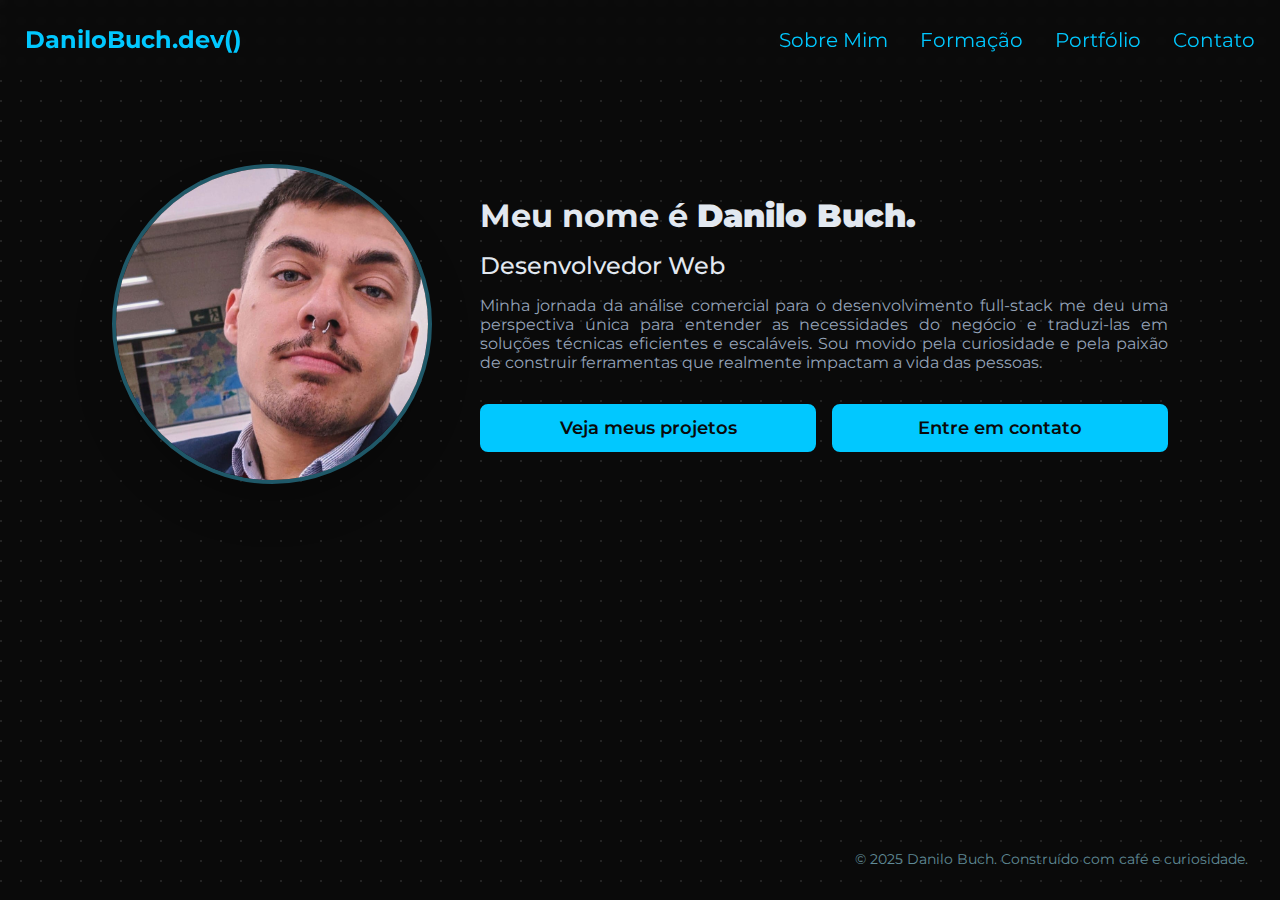
<file: index.html>
<!DOCTYPE html>

<html lang="pt-Br">
  <head>
    <meta charset="UTF-8" />
    <meta name="viewport" content="width=device-width, initial-scale=1.0" />
    <link rel="preconnect" href="https://fonts.googleapis.com" />
    <link rel="preconnect" href="https://fonts.gstatic.com" crossorigin />
    <link
      href="https://fonts.googleapis.com/css2?family=Montserrat:ital,wght@0,100..900;1,100..900&display=swap"
      rel="stylesheet"
    />
    <link rel="stylesheet" href="style.css" />
    <title>Portfólio | Danilo Buch</title>
  </head>

  <body>
    <script>
      function toggleMenu() {
        const menu = document.getElementById("menu");
        const conteudo = document.getElementById("conteudo");
        menu.classList.toggle("menu-aberto");
        conteudo.classList.toggle("conteudo-aberto");
      }
    </script>
    <div class="container" id="conteudo">
      <header class="cabecalho">
        <div class="logo">
          <a href="/portfolio-ads/">DaniloBuch.dev()</a>
        </div>

        <nav>
          <button
            class="menu-mobile-btn"
            aria-label="Abrir ou fechar menu"
            onclick="toggleMenu()"
          >
            <div class="menu-mobile-btn">
              <span></span>
              <span></span>
              <span></span>
            </div>
          </button>
          <ul class="menu" id="menu">
            <li>
              <a href="/portfolio-ads/pages/sobre/">Sobre Mim</a>
            </li>
            <li>
              <a href="/portfolio-ads/pages/formacao/">Formação</a>
            </li>
            <li>
              <a href="/portfolio-ads/pages/portfolio/">Portfólio</a>
            </li>
            <li>
              <a href="/portfolio-ads/pages/contato/">Contato</a>
            </li>
          </ul>
        </nav>
      </header>

      <main class="conteudo">
        <section class="apresentacao">
          <img
            src="./images/foto-perfil.jpeg"
            alt="Foto de perfil"
            class="foto-perfil"
          />

          <div>
            <h1>Meu nome é <strong>Danilo Buch.</strong></h1>

            <h2>Desenvolvedor Web</h2>

            <p>
              Minha jornada da análise comercial para o desenvolvimento
              full-stack me deu uma perspectiva única para entender as
              necessidades do negócio e traduzi-las em soluções técnicas
              eficientes e escaláveis. Sou movido pela curiosidade e pela paixão
              de construir ferramentas que realmente impactam a vida das
              pessoas.
            </p>

            <div class="botoes">
              <a href="/portfolio-ads/pages/portfolio" class="botao"
                >Veja meus projetos</a
              >

              <a href="/portfolio-ads/pages/contato" class="botao"
                >Entre em contato</a
              >
            </div>
          </div>
        </section>
      </main>

      <footer class="rodape">
        <p>© 2025 Danilo Buch. Construído com café e curiosidade.</p>
      </footer>
    </div>
  </body>
</html>
</file>
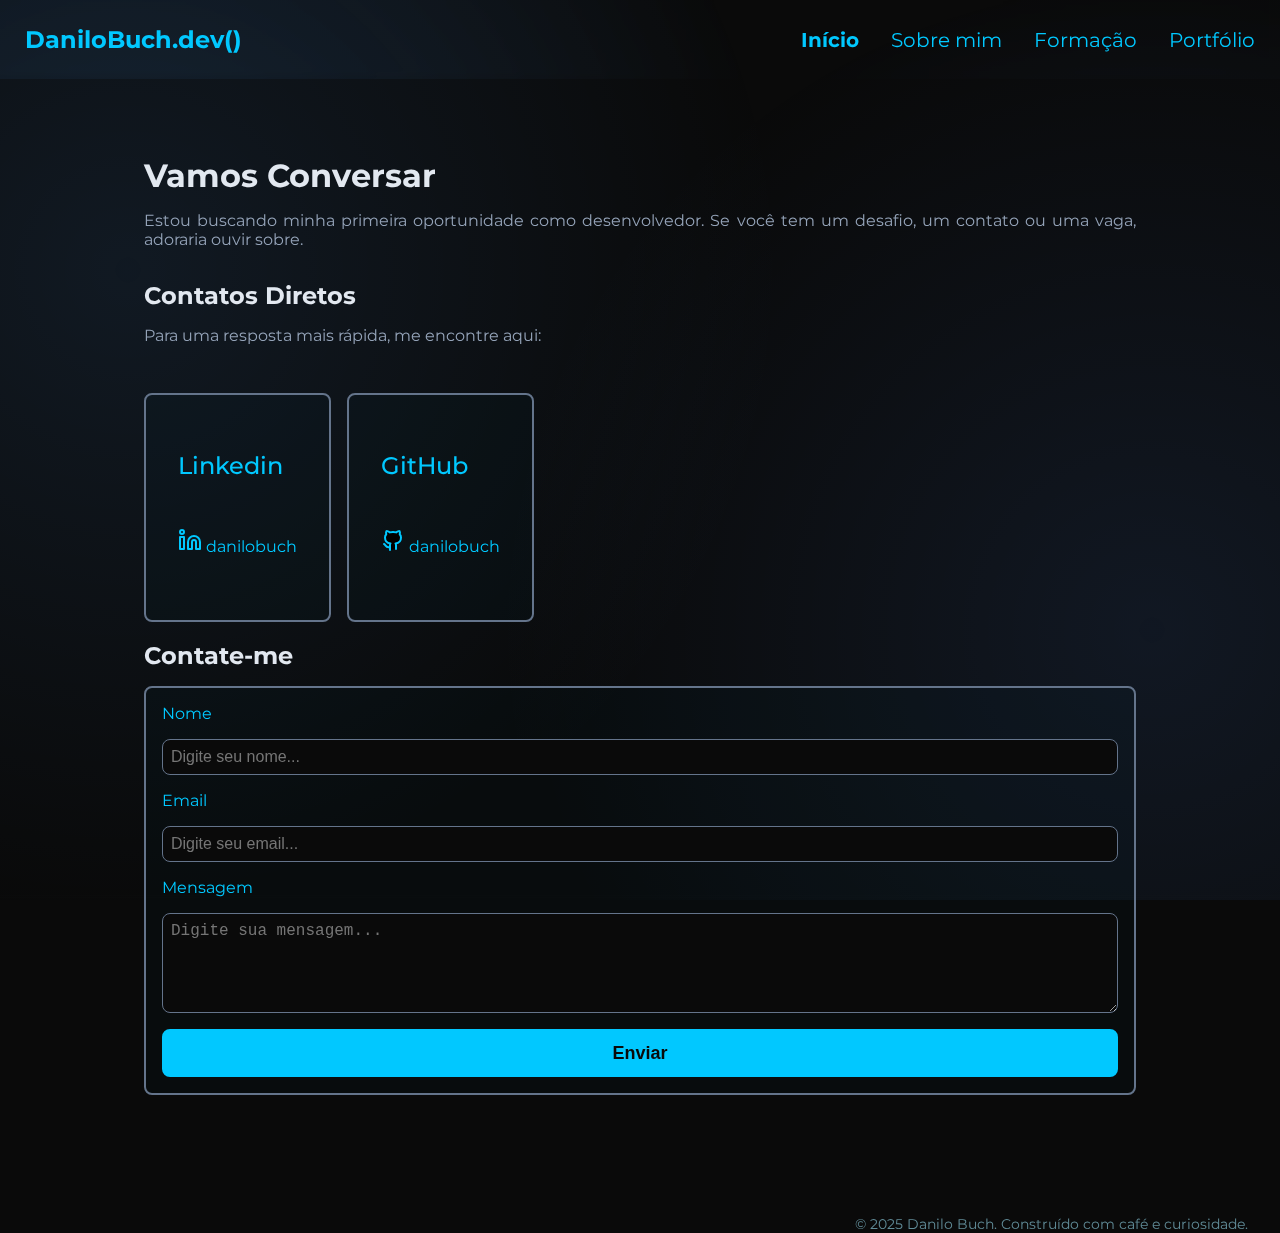
<file: pages/contato/index.html>
<!DOCTYPE html>

<html lang="pt-Br">
  <head>
    <meta charset="UTF-8" />
    <meta name="viewport" content="width=device-width, initial-scale=1.0" />
    <link rel="preconnect" href="https://fonts.googleapis.com" />
    <link rel="preconnect" href="https://fonts.gstatic.com" crossorigin />
    <link
      href="https://fonts.googleapis.com/css2?family=Montserrat:ital,wght@0,100..900;1,100..900&display=swap"
      rel="stylesheet"
    />
    <link rel="stylesheet" href="style.css" />
    <title>Portfólio | Danilo Buch</title>
  </head>

  <body>
    <script>
      function toggleMenu() {
        const menu = document.getElementById("menu");
        const conteudo = document.getElementById("conteudo");
        menu.classList.toggle("menu-aberto");
        conteudo.classList.toggle("conteudo-aberto");
      }
    </script>
    <header class="cabecalho">
      <div class="logo">
        <a href="/portfolio-ads/">DaniloBuch.dev()</a>
      </div>

      <nav>
        <button
          class="menu-mobile-btn"
          aria-label="Abrir ou fechar menu"
          onclick="toggleMenu()"
        >
          <div class="menu-mobile-btn">
            <span></span>
            <span></span>
            <span></span>
          </div>
        </button>
        <ul class="menu" id="menu">
          <li>
            <a href="/portfolio-ads/"><b>Início</b></a>
          </li>
          <li><a href="/portfolio-ads/pages/sobre">Sobre mim</a></li>
          <li><a href="/portfolio-ads/pages/formacao">Formação</a></li>
          <li><a href="/portfolio-ads/pages/portfolio">Portfólio</a></li>
        </ul>
      </nav>
    </header>
    <div class="container" id="conteudo">
      <main class="conteudo">
        <section class="apresentacao">
          <div>
            <h1>Vamos Conversar</h1>
            <p>
              Estou buscando minha primeira oportunidade como desenvolvedor. Se
              você tem um desafio, um contato ou uma vaga, adoraria ouvir sobre.
            </p>
            <h2>Contatos Diretos</h2>
            <p>Para uma resposta mais rápida, me encontre aqui:</p>
            <div class="contatos-container">
              <a href="https://www.linkedin.com/in/danilobuch/">
                <div class="contatos-card">
                  <div class="descricao-contato">
                    <h2>Linkedin</h2>
                    <p class="texto-contato">
                      <svg
                        xmlns="http://www.w3.org/2000/svg"
                        width="24"
                        height="24"
                        viewBox="0 0 24 24"
                        fill="none"
                        stroke="#01c8ff"
                        stroke-width="2"
                        stroke-linecap="round"
                        stroke-linejoin="round"
                      >
                        <path
                          d="M16 8a6 6 0 0 1 6 6v7h-4v-7a2 2 0 0 0-2-2 2 2 0 0 0-2 2v7h-4v-7a6 6 0 0 1 6-6z"
                        ></path>
                        <rect x="2" y="9" width="4" height="12"></rect>
                        <circle cx="4" cy="4" r="2"></circle>
                      </svg>
                      danilobuch
                    </p>
                  </div>
                </div>
              </a>
              <a href="https://github.com/DaniloBuch">
                <div class="contatos-card">
                  <div class="descricao-contato">
                    <h2>GitHub</h2>
                    <p class="texto-contato">
                      <svg
                        xmlns="http://www.w3.org/2000/svg"
                        width="24"
                        height="24"
                        viewBox="0 0 24 24"
                        fill="#000"
                        stroke="#01c8ff"
                        stroke-width="2"
                        stroke-linecap="round"
                        stroke-linejoin="round"
                      >
                        <path
                          d="M9 19c-4.3 1.4 -4.3-2.5 -6-3m12 5v-3.5c0-1 .1-1.4-.5-2c2.8-.3 5.5-1.4 5.5-6a4.6 4.6 0 0 0-1.3-3.2a4.2 4.2 0 0 0-.1-3.2s-1.1-.3-3.5 1.3a12.3 12.3 0 0 0-6.2 0C6.5 2.8 5.4 3.1 5.4 3.1a4.2 4.2 0 0 0-.1 3.2A4.6 4.6 0 0 0 4 9.5c0 4.6 2.7 5.7 5.5 6c-.6.5-.6 1.2-.5 2V22"
                        ></path>
                      </svg>
                      danilobuch
                    </p>
                  </div>
                </div>
              </a>
            </div>
            <br />
            <h2>Contate-me</h2>
            <div class="contatos-card">
              <form id="formulario">
                <label for="nome">Nome</label>
                <input
                  type="text"
                  id="nome"
                  name="nome"
                  placeholder="Digite seu nome..."
                />
                <label for="email">Email</label>
                <input
                  type="email"
                  id="email"
                  name="email"
                  placeholder="Digite seu email..."
                />
                <label for="mensagem">Mensagem</label>
                <textarea
                  id="mensagem"
                  name="mensagem"
                  rows="6"
                  required
                  placeholder="Digite sua mensagem..."
                ></textarea>
                <button type="submit" class="botao">Enviar</button>
              </form>
            </div>
          </div>
        </section>
      </main>

      <footer class="rodape">
        <p>© 2025 Danilo Buch. Construído com café e curiosidade.</p>
      </footer>
    </div>
    <script>
      const formulario = document.getElementById("formulario");
      formulario.addEventListener("submit", function (event) {
        event.preventDefault();
        const nome = document.getElementById("nome").value;
        alert(`Obrigado pelo contato, ${nome}!`);
        formulario.reset();
      });
    </script>
  </body>
</html>
</file>
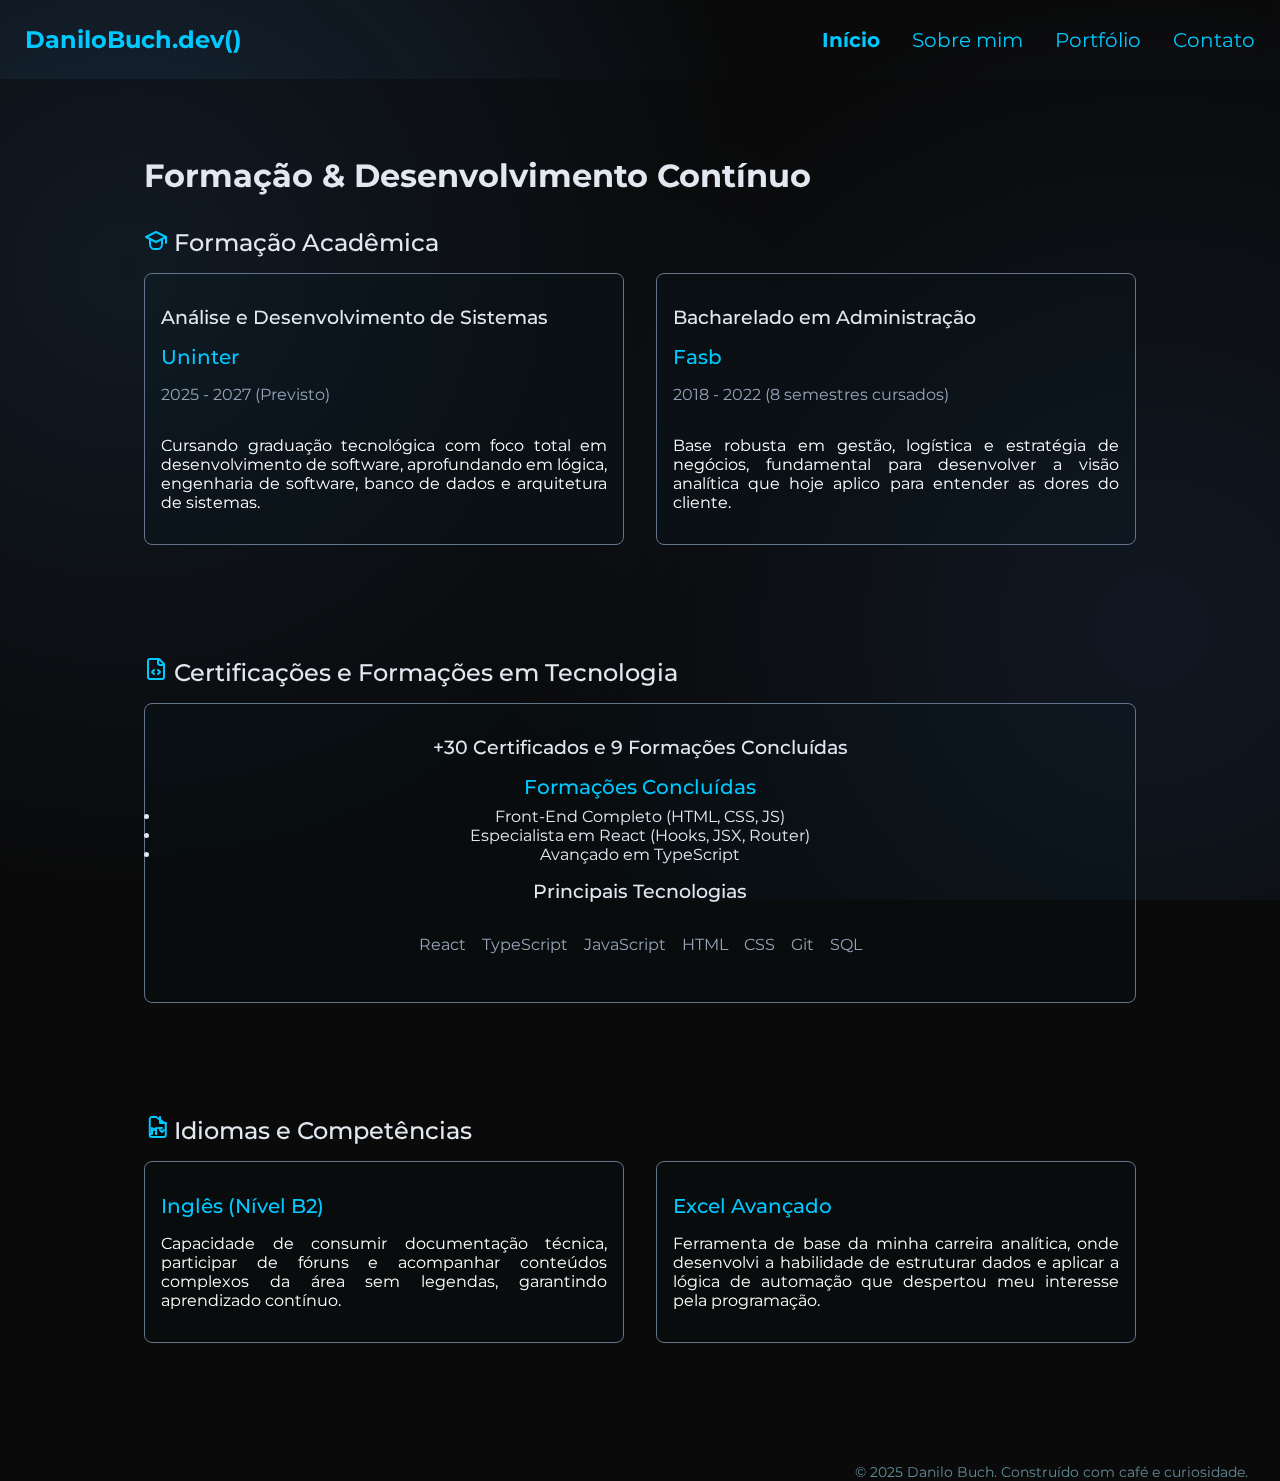
<file: pages/formacao/index.html>
<!DOCTYPE html>

<html lang="pt-Br">
  <head>
    <meta charset="UTF-8" />
    <meta name="viewport" content="width=device-width, initial-scale=1.0" />
    <link rel="preconnect" href="https://fonts.googleapis.com" />
    <link rel="preconnect" href="https://fonts.gstatic.com" crossorigin />
    <link
      href="https://fonts.googleapis.com/css2?family=Montserrat:ital,wght@0,100..900;1,100..900&display=swap"
      rel="stylesheet"
    />
    <link rel="stylesheet" href="style.css" />
    <title>Portfólio | Danilo Buch</title>
  </head>

  <body>
    <script>
      function toggleMenu() {
        const menu = document.getElementById("menu");
        const conteudo = document.getElementById("conteudo");
        menu.classList.toggle("menu-aberto");
        conteudo.classList.toggle("conteudo-aberto");
      }
    </script>
    <header class="cabecalho">
      <div class="logo">
        <a href="/portfolio-ads/">DaniloBuch.dev()</a>
      </div>

      <nav>
        <button
          class="menu-mobile-btn"
          aria-label="Abrir ou fechar menu"
          onclick="toggleMenu()"
        >
          <div class="menu-mobile-btn">
            <span></span>
            <span></span>
            <span></span>
          </div>
        </button>
        <ul class="menu" id="menu">
          <li>
            <a href="/portfolio-ads/"><b>Início</b></a>
          </li>
          <li><a href="/portfolio-ads/pages/sobre">Sobre mim</a></li>
          <li><a href="/portfolio-ads/pages/portfolio">Portfólio</a></li>
          <li><a href="/portfolio-ads/pages/contato">Contato</a></li>
        </ul>
      </nav>
    </header>
    <div class="container" id="conteudo">
      <main class="conteudo">
        <section class="apresentacao">
          <div>
            <h1>Formação & Desenvolvimento Contínuo</h1>
            <h2>
              <svg
                xmlns="http://www.w3.org/2000/svg"
                width="24"
                height="24"
                viewBox="0 0 24 24"
                fill="none"
                stroke="currentColor"
                stroke-width="2"
                stroke-linecap="round"
                stroke-linejoin="round"
                class="cor-svg"
              >
                <path d="M22 10v6M2 10l10-5 10 5-10 5z" />
                <path d="M6 12v5c0 5 4 5 4 5h4s4 0 4-5v-5" />
              </svg>
              Formação Acadêmica
            </h2>

            <div class="formacao-container">
              <div class="formacao-card">
                <h3>Análise e Desenvolvimento de Sistemas</h3>
                <p class="formacao-faculdade">Uninter</p>
                <p>2025 - 2027 (Previsto)</p>
                <p class="texto-formacao">
                  Cursando graduação tecnológica com foco total em
                  desenvolvimento de software, aprofundando em lógica,
                  engenharia de software, banco de dados e arquitetura de
                  sistemas.
                </p>
              </div>
              <div class="formacao-card">
                <h3>Bacharelado em Administração</h3>
                <p class="formacao-faculdade">Fasb</p>
                <p>2018 - 2022 (8 semestres cursados)</p>
                <p class="texto-formacao">
                  Base robusta em gestão, logística e estratégia de negócios,
                  fundamental para desenvolver a visão analítica que hoje aplico
                  para entender as dores do cliente.
                </p>
              </div>
            </div>
          </div>
        </section>
        <section class="apresentacao">
          <div>
            <h2>
              <svg
                xmlns="http://www.w3.org/2000/svg"
                width="24"
                height="24"
                viewBox="0 0 24 24"
                fill="none"
                stroke="currentColor"
                stroke-width="2"
                stroke-linecap="round"
                stroke-linejoin="round"
                class="cor-svg"
              >
                <path
                  d="M15 2H6a2 2 0 0 0-2 2v16a2 2 0 0 0 2 2h12a2 2 0 0 0 2-2V7Z"
                />
                <path d="M14 2v4a2 2 0 0 0 2 2h4" />
                <path d="m10 13-2 2 2 2" />
                <path d="m14 13 2 2-2 2" />
              </svg>
              Certificações e Formações em Tecnologia
            </h2>

            <div class="formacao-container tecnologias-container">
              <div class="formacao-card">
                <h3>+30 Certificados e 9 Formações Concluídas</h3>
                <p class="formacao-faculdade">Formações Concluídas</p>

                <li>Front-End Completo (HTML, CSS, JS)</li>
                <li>Especialista em React (Hooks, JSX, Router)</li>
                <li>Avançado em TypeScript</li>

                <h3>Principais Tecnologias</h3>
                <div class="tecnologias">
                  <p>React</p>
                  <p>TypeScript</p>
                  <p>JavaScript</p>
                  <p>HTML</p>
                  <p>CSS</p>
                  <p>Git</p>
                  <p>SQL</p>
                </div>
              </div>
            </div>
          </div>
        </section>
        <section class="apresentacao">
          <div>
            <h2>
              <svg
                xmlns="http://www.w3.org/2000/svg"
                width="24"
                height="24"
                viewBox="0 0 24 24"
                fill="none"
                stroke="currentColor"
                stroke-width="2"
                stroke-linecap="round"
                stroke-linejoin="round"
                class="cor-svg"
              >
                <path
                  d="M12.22 2h-4.44a2 2 0 0 0-2 2v16a2 2 0 0 0 2 2h12a2 2 0 0 0 2-2V8.88Z"
                />
                <path d="M16 2v6h6" />
                <path d="M12.5 19H12v-6l-2 2-2-2v6h-1.5" />
                <path d="M18 13h-4" />
                <path d="m16 15 2 2 2-2" />
              </svg>
              Idiomas e Competências
            </h2>

            <div class="formacao-container">
              <div class="formacao-card">
                <p class="formacao-faculdade">Inglês (Nível B2)</p>
                <p class="texto-formacao">
                  Capacidade de consumir documentação técnica, participar de
                  fóruns e acompanhar conteúdos complexos da área sem legendas,
                  garantindo aprendizado contínuo.
                </p>
              </div>
              <div class="formacao-card">
                <p class="formacao-faculdade">Excel Avançado</p>
                <p class="texto-formacao">
                  Ferramenta de base da minha carreira analítica, onde
                  desenvolvi a habilidade de estruturar dados e aplicar a lógica
                  de automação que despertou meu interesse pela programação.
                </p>
              </div>
            </div>
          </div>
        </section>
      </main>

      <footer class="rodape">
        <p>© 2025 Danilo Buch. Construído com café e curiosidade.</p>
      </footer>
    </div>
  </body>
</html>
</file>
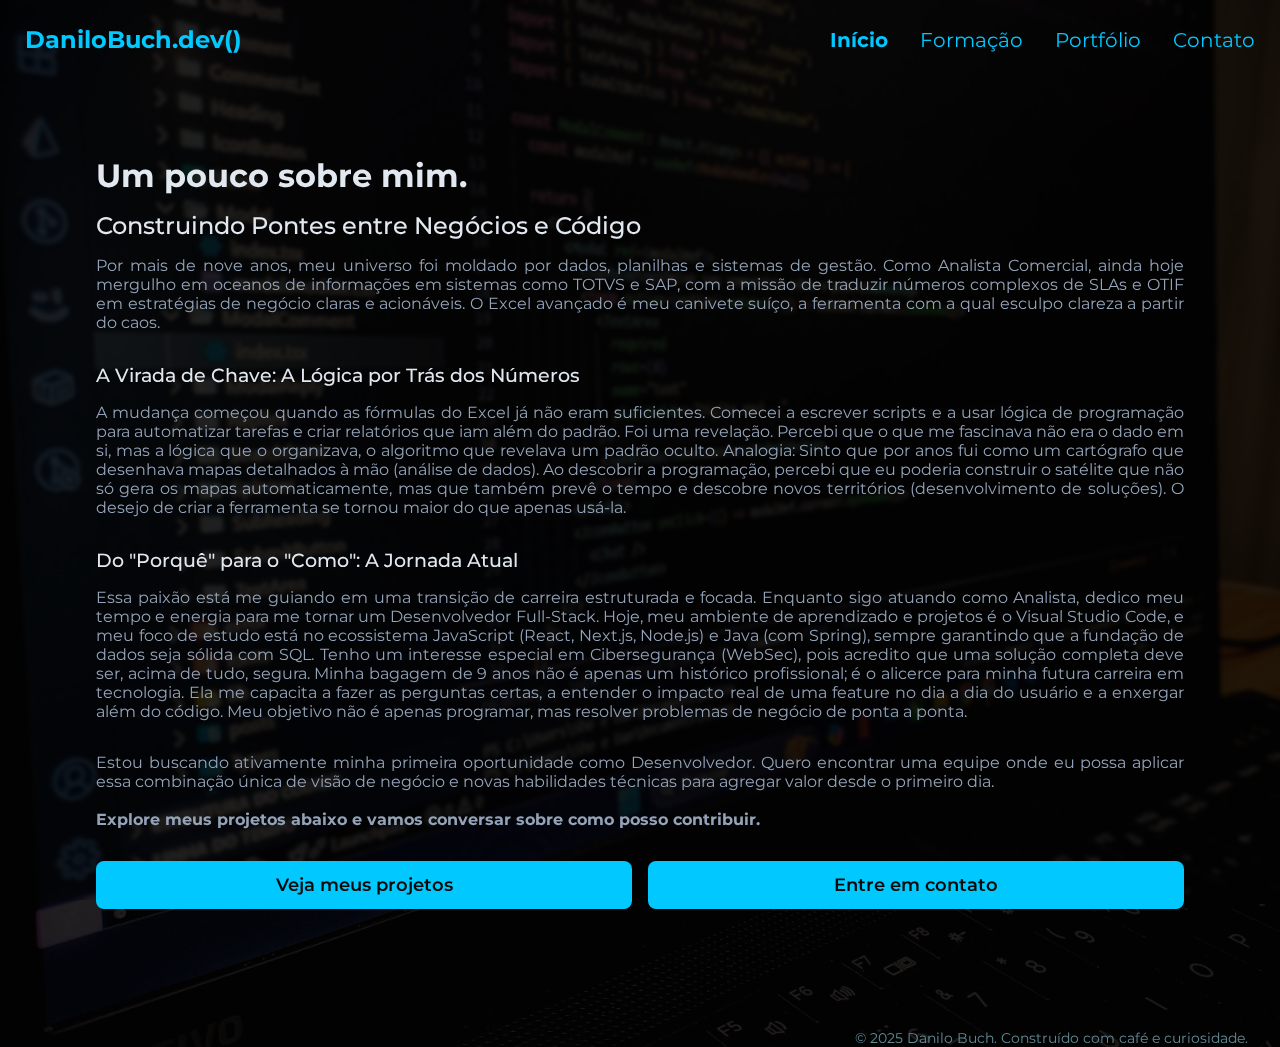
<file: pages/sobre/index.html>
<!DOCTYPE html>

<html lang="pt-Br">
  <head>
    <meta charset="UTF-8" />
    <meta name="viewport" content="width=device-width, initial-scale=1.0" />
    <link rel="preconnect" href="https://fonts.googleapis.com" />
    <link rel="preconnect" href="https://fonts.gstatic.com" crossorigin />
    <link
      href="https://fonts.googleapis.com/css2?family=Montserrat:ital,wght@0,100..900;1,100..900&display=swap"
      rel="stylesheet"
    />
    <link rel="stylesheet" href="style.css" />
    <title>Portfólio | Danilo Buch</title>
  </head>

  <body>
    <script>
      function toggleMenu() {
        const menu = document.getElementById("menu");
        const conteudo = document.getElementById("conteudo");
        menu.classList.toggle("menu-aberto");
        conteudo.classList.toggle("conteudo-aberto");
      }
    </script>
    <div class="container" id="conteudo">
      <header class="cabecalho">
        <div class="logo">
          <a href="/portfolio-ads/">DaniloBuch.dev()</a>
        </div>

        <nav>
          <button
            class="menu-mobile-btn"
            aria-label="Abrir ou fechar menu"
            onclick="toggleMenu()"
          >
            <div class="menu-mobile-btn">
              <span></span>
              <span></span>
              <span></span>
            </div>
          </button>
          <ul class="menu" id="menu">
            <li>
              <a href="/portfolio-ads/index"><b>Início</b></a>
            </li>
            <li><a href="/portfolio-ads/pages/formacao">Formação</a></li>
            <li><a href="/portfolio-ads/pages/portfolio">Portfólio</a></li>
            <li><a href="/portfolio-ads/pages/contato">Contato</a></li>
          </ul>
        </nav>
      </header>

      <main class="conteudo">
        <section class="apresentacao">
          <div>
            <h1>Um pouco sobre mim.</h1>

            <h2>Construindo Pontes entre Negócios e Código</h2>

            <p>
              Por mais de nove anos, meu universo foi moldado por dados,
              planilhas e sistemas de gestão. Como Analista Comercial, ainda
              hoje mergulho em oceanos de informações em sistemas como TOTVS e
              SAP, com a missão de traduzir números complexos de SLAs e OTIF em
              estratégias de negócio claras e acionáveis. O Excel avançado é meu
              canivete suíço, a ferramenta com a qual esculpo clareza a partir
              do caos.
            </p>

            <h3>A Virada de Chave: A Lógica por Trás dos Números</h3>

            <p>
              A mudança começou quando as fórmulas do Excel já não eram
              suficientes. Comecei a escrever scripts e a usar lógica de
              programação para automatizar tarefas e criar relatórios que iam
              além do padrão. Foi uma revelação. Percebi que o que me fascinava
              não era o dado em si, mas a lógica que o organizava, o algoritmo
              que revelava um padrão oculto. Analogia: Sinto que por anos fui
              como um cartógrafo que desenhava mapas detalhados à mão (análise
              de dados). Ao descobrir a programação, percebi que eu poderia
              construir o satélite que não só gera os mapas automaticamente, mas
              que também prevê o tempo e descobre novos territórios
              (desenvolvimento de soluções). O desejo de criar a ferramenta se
              tornou maior do que apenas usá-la.
            </p>

            <h3>Do "Porquê" para o "Como": A Jornada Atual</h3>

            <p>
              Essa paixão está me guiando em uma transição de carreira
              estruturada e focada. Enquanto sigo atuando como Analista, dedico
              meu tempo e energia para me tornar um Desenvolvedor Full-Stack.
              Hoje, meu ambiente de aprendizado e projetos é o Visual Studio
              Code, e meu foco de estudo está no ecossistema JavaScript (React,
              Next.js, Node.js) e Java (com Spring), sempre garantindo que a
              fundação de dados seja sólida com SQL. Tenho um interesse especial
              em Cibersegurança (WebSec), pois acredito que uma solução completa
              deve ser, acima de tudo, segura. Minha bagagem de 9 anos não é
              apenas um histórico profissional; é o alicerce para minha futura
              carreira em tecnologia. Ela me capacita a fazer as perguntas
              certas, a entender o impacto real de uma feature no dia a dia do
              usuário e a enxergar além do código. Meu objetivo não é apenas
              programar, mas resolver problemas de negócio de ponta a ponta.
            </p>

            <p>
              Estou buscando ativamente minha primeira oportunidade como
              Desenvolvedor. Quero encontrar uma equipe onde eu possa aplicar
              essa combinação única de visão de negócio e novas habilidades
              técnicas para agregar valor desde o primeiro dia.
              <br />
              <br />
              <strong>
                Explore meus projetos abaixo e vamos conversar sobre como posso
                contribuir.
              </strong>
            </p>

            <div class="botoes">
              <a href="/portfolio-ads/pages/portfolio" class="botao"
                >Veja meus projetos</a
              >

              <a href="/portfolio-ads/pages/contato" class="botao"
                >Entre em contato</a
              >
            </div>
          </div>
        </section>
      </main>

      <footer class="rodape">
        <p>© 2025 Danilo Buch. Construído com café e curiosidade.</p>
      </footer>
    </div>
  </body>
</html>
</file>
<file: style.css>
* {
  margin: 0;
  padding: 0;
  box-sizing: border-box;
}

html {
  scroll-behavior: smooth;
}

html,
body {
  height: 100%;
}

body {
  display: flex;
  font-family: "Montserrat", sans-serif;
  background-color: #0a0a0a;
  color: #e2e8f0;
  background-image: radial-gradient(
    circle at 1px 1px,
    rgba(255, 255, 255, 0.1) 1px,
    transparent 0
  );
  background-size: 20px 20px;
  height: 100vh;
}

.container {
  flex-grow: 1;
  display: flex;
  flex-direction: column;
  min-height: 100vh;
}

.cabecalho {
  position: fixed;
  width: 100%;
  top: 0;
  display: flex;
  justify-content: space-between;
  text-align: justify;
  align-items: center;
  -webkit-backdrop-filter: blur(4px);
  backdrop-filter: blur(4px);
}

.logo {
  font-size: 1.5rem;
  font-weight: bold;
  margin: 25px;
}

.logo a {
  text-decoration: none;
  color: #01c8ff;
}

.logo a:hover {
  text-decoration: none;
  color: #64748b;
}

.menu {
  display: flex;
  gap: 2rem;
  list-style: none;
  margin: 25px;
}

.menu a {
  text-decoration: none;
  font-size: 1.25rem;
  transition: 0.3s;
  color: #01c8ff;
}

.menu a:visited {
  color: #01c8ff;
}

.menu a:hover {
  color: #64748b;
}

.conteudo {
  display: flex;
  flex-direction: column;
  align-items: center;
  text-align: center;
  margin: 2rem;
  flex-grow: 1;
  padding: 100px 2rem 2rem;
}

.apresentacao {
  display: flex;
  text-align: left;
  gap: 6rem;
  align-items: center;
  margin: 4rem 6rem;
}

.apresentacao h1 {
  font-size: 2.5rem;
  align-items: justify;
}

.apresentacao p {
  margin-top: 1rem;
  margin-bottom: 2rem;
  color: #94a3b8;
  text-align: justify;
}

.apresentacao h2 {
  margin-top: 1rem;
  margin-bottom: 1rem;
  font-weight: 500;
}

.foto-perfil {
  border-radius: 50%;
  box-shadow: 0 25px 50px -12px rgba(0, 0, 0, 0.25);
  margin-inline: auto;
  border: 4px solid #1f5868;
  width: 420px;
}

.botoes {
  display: flex;
  justify-content: space-around;
  align-items: center;
  gap: 1rem;
}

.botao {
  text-decoration: none;
  display: flex;
  justify-content: center;
  text-align: center;
  align-items: center;
  gap: 0.5rem;
  width: 100%;
  height: 3rem;
  border-radius: 0.5rem;
  border: 2px solid #01c8ff;
  background-color: #01c8ff;
  color: #0a0a0a;
  font-size: 1.125rem;
  font-weight: 600;
  transition: 0.3s;
}

.botao:hover {
  background-color: #0a0a0a;
  color: #01c8ff;
}

.rodape {
  color: #608b97;
  font-size: 0.875rem;
  text-align: right;
  margin: 2rem;
  margin-bottom: 2rem;
}

.menu-mobile {
  display: block;
  list-style: none;
  margin: 25px;
  text-decoration: none;
}

.menu-mobile-btn {
  display: none;
}

@media (max-width: 1024px) {
  .cabecalho {
    justify-content: space-around;
    background-color: rgba(10, 10, 10, 0.9);
    -webkit-backdrop-filter: blur(4px);
    backdrop-filter: blur(4px);
  }

  nav {
    display: flex;
    justify-content: space-between;
  }

  .menu {
    display: none;
  }

  .menu-mobile-btn {
    width: 50px;
    height: 45px;
    display: flex;
    flex-direction: column;
    justify-content: center;
    gap: 0.4rem;
    background-color: #01c8ff;
    align-items: center;
    border-radius: 6px;
    border: 2px solid #01c8ff;
    cursor: pointer;
    padding: 0;
    transition: 0.4s;
  }

  .menu-mobile-btn span {
    display: block;
    width: 65%;
    height: 5px;
    background-color: #000;
    border-radius: 4px;
    transition: 0.4s;
  }

  .menu-mobile-btn:hover {
    background-color: #0a0a0a;
  }

  .menu-mobile-btn:hover span {
    background-color: #01c8ff;
  }
  .menu-aberto {
    display: block;
    flex-direction: column;
    position: absolute;
    text-align: center;
    width: 100%;
    z-index: 1;
    padding: 1rem;
    top: 54.5px;
    right: 0px;
    background-color: rgba(10, 10, 10, 0.9);
    -webkit-backdrop-filter: blur(4px);
    backdrop-filter: blur(4px);
    border-radius: 8px;
  }

  .menu-aberto li {
    padding: 0.6rem;
  }

  .apresentacao {
    flex-direction: column;
    gap: 2rem;
    margin: 1.5rem;
  }

  .foto-perfil {
    width: 300px;
  }
}

@media (max-width: 1380px) {
  .apresentacao {
    gap: 3rem;
    align-items: center;
    margin: 2rem 3rem;
  }

  .apresentacao h1 {
    font-size: 2rem;
  }

  .foto-perfil {
    width: 320px;
  }
}
</file>
<file: pages/contato/style.css>
* {
  margin: 0;
  padding: 0;
  box-sizing: border-box;
}

html {
  scroll-behavior: smooth;
}

html,
body {
  height: 100%;
}

body {
  display: flex;
  font-family: "Montserrat", sans-serif;
  color: #e2e8f0;
  background-color: #0a0a0a;
  background-repeat: no-repeat;
  background-size: cover;
  background-position: center;
  background-attachment: fixed;
  background-blend-mode: multiply;
  -webkit-backdrop-filter: blur(2px);
  backdrop-filter: blur(2px);
  height: 100vh;
}

body::before {
  content: "";
  position: fixed;
  top: 0;
  left: 0;
  width: 100%;
  height: 100%;
  z-index: -1;
  background: radial-gradient(
      circle at 10% 30%,
      rgba(78, 161, 255, 0.1),
      transparent 50%
    ),
    radial-gradient(circle at 90% 70%, rgba(79, 146, 255, 0.1), transparent 50%);
}

.container {
  flex-grow: 1;
  display: flex;
  flex-direction: column;
  min-height: 100vh;
}

.cabecalho {
  position: fixed;
  width: 100%;
  top: 0;
  display: flex;
  justify-content: space-between;
  text-align: justify;
  align-items: center;
  -webkit-backdrop-filter: blur(4px);
  backdrop-filter: blur(4px);
}

.logo {
  font-size: 1.5rem;
  font-weight: bold;
  margin: 25px;
}

.logo a {
  text-decoration: none;
  color: #01c8ff;
}

.logo a:hover {
  text-decoration: none;
  color: #64748b;
}

.menu {
  display: flex;
  gap: 2rem;
  list-style: none;
  margin: 25px;
}

.menu a {
  text-decoration: none;
  font-size: 1.25rem;
  transition: 0.3s;
  color: #01c8ff;
}

.menu a:visited {
  color: #01c8ff;
}

.menu a:hover {
  color: #64748b;
}

.conteudo {
  display: flex;
  flex-direction: column;
  justify-content: center;
  align-items: center;
  margin: 2rem;
  gap: 2rem;
  padding: 100px 2rem 2rem;
}

.conteudo-aberto {
  padding-top: 150px;
}

.apresentacao {
  display: block;
  gap: 3rem;
  align-items: center;
  margin: 0 5rem;
  padding: 1rem 8rem;
  text-align: justify;
  width: 100%;
}

.apresentacao div {
  gap: 1rem;
}

.apresentacao h1 {
  font-size: 2.5rem;
  align-items: left;
}

.apresentacao p {
  margin-top: 1rem;
  margin-bottom: 2rem;
  color: #94a3b8;
  text-align: justify;
}

.apresentacao h3 {
  font-weight: 500;
}

.contatos-container {
  display: flex;
  gap: 1.5rem;
}

.contatos-container a {
  text-decoration: none;
  color: #01c8ff;
}

.texto-contato strong {
  color: #01c8ff;
  font-weight: 500;
}

.contatos-card {
  gap: 2rem;
  border: 2px solid #64748b;
  border-radius: 0.5rem;
  transition: 0.3s;
  padding: 1rem;
  margin-top: 1rem;
  background-color: rgba(0, 38, 48, 0.1);
}

.contatos-card .descricao-contato {
  flex-grow: 1;
  padding: 1rem;
  margin-top: 1rem;
  margin-bottom: 1rem;
  color: #94a3b8;
  display: flex;
  flex-direction: column;
  flex-grow: 1;
}

.contatos-card form {
  display: flex;
  flex-direction: column;
  gap: 1rem;
}

form label {
  color: #01c8ff;
}

form input {
  background-color: #0a0a0a;
  border: 1px solid #64748b;
  border-radius: 0.5rem;
  padding: 0.5rem;
  color: #94a3b8;
  font-size: 1rem;
  width: 100%;
}

form textarea {
  background-color: #0a0a0a;
  border: 1px solid #64748b;
  border-radius: 0.5rem;
  padding: 0.5rem;
  color: #94a3b8;
  font-size: 1rem;
  width: 100%;
  height: 100px;
}

.contatos-card h2 {
  display: flex;
  text-align: left;
  font-size: 1.5rem;
  font-weight: 500;
  margin: 0.5rem 0 1rem 0;
  color: #01c8ff;
}

.contatos-card img {
  width: 100%;
  height: auto;
  object-fit: cover;

  border-radius: 0.3rem 0.3rem 0rem 0rem;
}

.contatos-card .texto-contato {
  margin-top: 1rem;
  margin-bottom: 1rem;
  color: #01c8ff;
  flex-grow: 1;
}

.contatos-card:hover {
  border: 2px solid #01c8ff;
}

.contatos-card h3 {
  margin-top: 1rem;
  margin-bottom: 0.5rem;
}

.botoes {
  display: flex;
  justify-content: space-around;
  align-items: center;
  gap: 1rem;
  margin-top: 2rem;
  width: 100%;
  padding: 0 0rem;
}

.botao {
  text-decoration: none;
  display: flex;
  justify-content: center;
  text-align: center;
  align-items: center;
  gap: 0.5rem;
  width: 100%;
  height: 3rem;
  border-radius: 0.5rem;
  border: 2px solid #01c8ff;
  background-color: #01c8ff;
  color: #0a0a0a;
  font-size: 1.125rem;
  font-weight: 600;
  transition: 0.3s;
}

svg {
  transition: 0.3s;
}

.botao:hover {
  background-color: #0a0a0a;
  color: #01c8ff;

  & svg {
    fill: #000;
    stroke: #01c8ff;
  }
}

.rodape {
  color: #608b97;
  font-size: 0.875rem;
  text-align: right;
  margin: 2rem;
  margin-bottom: 2rem;
}

.menu-mobile {
  display: block;
  list-style: none;
  margin: 25px;
  text-decoration: none;
}

.menu-mobile-btn {
  display: none;
}

@media (max-width: 1024px) {
  .cabecalho {
    justify-content: space-around;
    background-color: rgba(5, 5, 5, 0.7);
    -webkit-backdrop-filter: blur(4px);
    backdrop-filter: blur(4px);
    gap: 30%;
  }

  nav {
    display: flex;
    justify-content: space-between;
  }

  .menu {
    display: none;
  }

  .menu-mobile-btn {
    width: 50px;
    height: 45px;
    display: flex;
    flex-direction: column;
    justify-content: center;
    gap: 0.4rem;
    background-color: #01c8ff;
    align-items: center;
    border-radius: 6px;
    border: 2px solid #01c8ff;
    cursor: pointer;
    padding: 0;
    transition: 0.4s;
  }

  .menu-mobile-btn span {
    display: block;
    width: 65%;
    height: 5px;
    background-color: #000;
    border-radius: 4px;
    transition: 0.4s;
  }

  .menu-mobile-btn:hover {
    background-color: #0a0a0a;
  }

  .menu-mobile-btn:hover span {
    background-color: #01c8ff;
  }
  .menu-aberto {
    display: block;
    flex-direction: column;
    position: absolute;
    text-align: center;
    width: 100%;
    z-index: 1;
    padding: 1rem;
    top: 54.5px;
    right: 0px;
    background-color: rgba(5, 5, 5, 0.7);
    -webkit-backdrop-filter: blur(4px);
    backdrop-filter: blur(4px);
    border-radius: 8px;
  }

  .menu-aberto li {
    padding: 0.6rem;
  }

  .apresentacao {
    flex-direction: column;
    gap: 2rem;
    margin: 1.5rem;
  }

  .contatos-container {
    flex-direction: column;
  }
}

@media (max-width: 1380px) {
  .apresentacao {
    gap: 3rem;
    align-items: center;
    margin: 1.5rem 2rem;
    padding: 0 5rem;
  }

  .apresentacao h1 {
    font-size: 2rem;
  }
}
</file>
<file: pages/formacao/style.css>
* {
  margin: 0;
  padding: 0;
  box-sizing: border-box;
}

html {
  scroll-behavior: smooth;
}

html,
body {
  height: 100%;
}

body {
  display: flex;
  font-family: "Montserrat", sans-serif;
  color: #e2e8f0;
  background-color: #0a0a0a;
  background-repeat: no-repeat;
  background-size: cover;
  background-position: center;
  background-attachment: fixed;
  background-blend-mode: multiply;
  -webkit-backdrop-filter: blur(2px);
  backdrop-filter: blur(2px);
  height: 100vh;
}

body::before {
  content: "";
  position: fixed;
  top: 0;
  left: 0;
  width: 100%;
  height: 100%;
  z-index: -1;
  background: radial-gradient(
      circle at 10% 30%,
      rgba(78, 161, 255, 0.1),
      transparent 50%
    ),
    radial-gradient(circle at 90% 70%, rgba(79, 146, 255, 0.1), transparent 50%);
}

.container {
  flex-grow: 1;
  display: flex;
  flex-direction: column;
  min-height: 100vh;
}

.cabecalho {
  position: fixed;
  width: 100%;
  top: 0;
  display: flex;
  justify-content: space-between;
  text-align: justify;
  align-items: center;
  -webkit-backdrop-filter: blur(4px);
  backdrop-filter: blur(4px);
}

.logo {
  font-size: 1.5rem;
  font-weight: bold;
  margin: 25px;
}

.logo a {
  text-decoration: none;
  color: #01c8ff;
}

.logo a:hover {
  text-decoration: none;
  color: #64748b;
}

.menu {
  display: flex;
  gap: 2rem;
  list-style: none;
  margin: 25px;
}

.menu a {
  text-decoration: none;
  font-size: 1.25rem;
  transition: 0.3s;
  color: #01c8ff;
}

.menu a:visited {
  color: #01c8ff;
}

.menu a:hover {
  color: #64748b;
}

.conteudo {
  display: flex;
  flex-direction: column;
  justify-content: center;
  align-items: center;
  margin: 2rem;
  gap: 2rem;
  padding: 100px 2rem 2rem;
}

.conteudo-aberto {
  padding-top: 150px;
}

.apresentacao {
  display: block;
  gap: 2rem;
  align-items: center;
  margin: 0 4rem;
  padding: 0 10rem;
  text-align: justify;
  width: 100%;
}

.apresentacao h1 {
  font-size: 2.5rem;
  align-items: left;
}

.apresentacao p {
  margin-top: 1rem;
  margin-bottom: 2rem;
  color: #94a3b8;
  text-align: justify;
}

.apresentacao h2 {
  margin-top: 2rem;
  margin-bottom: 1rem;
  font-weight: 500;
}

.apresentacao h3 {
  font-weight: 500;
}

.cor-svg {
  color: #01c8ff;
}

.formacao-container {
  display: flex;
  gap: 2rem;
  flex-wrap: wrap;
}

.tecnologias {
  display: flex;
  text-align: center;
  justify-content: center;
  flex-wrap: wrap;
  gap: 1rem;
  margin-top: 1rem;
}

.formacao-card {
  gap: 1rem;
  border: 1px solid #64748b;
  border-radius: 0.5rem;
  padding: 1rem;
  transition: 0.3s;
  width: 100%;
  flex: 1;
  background-color: rgba(0, 38, 48, 0.1);
}

.formacao-card .texto-formacao {
  margin-top: 1rem;
  margin-bottom: 1rem;
  color: #fff;
  flex-grow: 1;
}

.formacao-card .formacao-faculdade {
  font-size: 1.25rem;
  font-weight: 500;
  margin-bottom: 0.5rem;
  color: #01c8ff;
}

.formacao-card:hover {
  border: 1px solid #01c8ff;
}

.formacao-card h3 {
  margin-top: 1rem;
  margin-bottom: 0.5rem;
}

.botoes {
  display: flex;
  justify-content: space-around;
  align-items: center;
  gap: 3rem;
  margin-top: 2rem;
  width: 100%;
  padding: 0 0rem;
}

.botao {
  text-decoration: none;
  display: flex;
  justify-content: center;
  text-align: center;
  align-items: center;
  gap: 0.5rem;
  width: 100%;
  height: 3rem;
  border-radius: 0.5rem;
  border: 2px solid #01c8ff;
  background-color: #01c8ff;
  color: #0a0a0a;
  font-size: 1.125rem;
  font-weight: 600;
  transition: 0.3s;
}

.botao:hover {
  background-color: #0a0a0a;
  color: #01c8ff;
}

.rodape {
  color: #608b97;
  font-size: 0.875rem;
  text-align: right;
  margin: 2rem;
  margin-bottom: 2rem;
}

.menu-mobile {
  display: block;
  list-style: none;
  margin: 25px;
  text-decoration: none;
}

.menu-mobile-btn {
  display: none;
}

.tecnologias-container {
  display: flex;
  text-align: center;
  flex-wrap: wrap;
  gap: 1rem;
}

.tecnologias-container .formacao-faculdade {
  text-align: center;
}

@media (max-width: 1024px) {
  .cabecalho {
    justify-content: space-around;
    background-color: rgba(5, 5, 5, 0.7);
    -webkit-backdrop-filter: blur(4px);
    backdrop-filter: blur(4px);
    gap: 30%;
  }

  nav {
    display: flex;
    justify-content: space-between;
  }

  .menu {
    display: none;
  }

  .menu-mobile-btn {
    width: 50px;
    height: 45px;
    display: flex;
    flex-direction: column;
    justify-content: center;
    gap: 0.4rem;
    background-color: #01c8ff;
    align-items: center;
    border-radius: 6px;
    border: 2px solid #01c8ff;
    cursor: pointer;
    padding: 0;
    transition: 0.4s;
  }

  .menu-mobile-btn span {
    display: block;
    width: 65%;
    height: 5px;
    background-color: #000;
    border-radius: 4px;
    transition: 0.4s;
  }

  .menu-mobile-btn:hover {
    background-color: #0a0a0a;
  }

  .menu-mobile-btn:hover span {
    background-color: #01c8ff;
  }
  .menu-aberto {
    display: block;
    flex-direction: column;
    position: absolute;
    text-align: center;
    width: 100%;
    z-index: 1;
    padding: 1rem;
    top: 54.5px;
    right: 0px;
    background-color: rgba(5, 5, 5, 0.7);
    -webkit-backdrop-filter: blur(4px);
    backdrop-filter: blur(4px);
    border-radius: 8px;
  }

  .menu-aberto li {
    padding: 0.6rem;
  }

  .apresentacao {
    flex-direction: column;
    gap: 2rem;
    margin: 1.5rem;
  }

  .formacao-container {
    flex-direction: column;
  }
}

@media (max-width: 1380px) {
  .apresentacao {
    gap: 3rem;
    align-items: center;
    margin: 1.5rem 2rem;
    padding: 0 5rem;
  }

  .apresentacao h1 {
    font-size: 2rem;
  }
}
</file>
<file: pages/sobre/style.css>
* {
  margin: 0;
  padding: 0;
  box-sizing: border-box;
}

html {
  scroll-behavior: smooth;
}

html,
body {
  height: 100%;
}

body {
  display: flex;
  font-family: "Montserrat", sans-serif;
  color: #e2e8f0;
  background-image: url("../../images/coding.jpg");
  background-repeat: no-repeat;
  background-size: cover;
  background-position: center;
  background-attachment: fixed;
  background-blend-mode: multiply;
  background-color: rgba(10, 10, 10, 0.9);
  -webkit-backdrop-filter: blur(2px);
  backdrop-filter: blur(2px);
  height: 100vh;
}

.container {
  flex-grow: 1;
  display: flex;
  flex-direction: column;
  min-height: 100vh;
}

.cabecalho {
  position: fixed;
  width: 100%;
  top: 0;
  display: flex;
  justify-content: space-between;
  text-align: justify;
  align-items: center;
  -webkit-backdrop-filter: blur(4px);
  backdrop-filter: blur(4px);
}

.logo {
  font-size: 1.5rem;
  font-weight: bold;
  margin: 25px;
}

.logo a {
  text-decoration: none;
  color: #01c8ff;
}

.logo a:hover {
  text-decoration: none;
  color: #64748b;
}

.menu {
  display: flex;
  gap: 2rem;
  list-style: none;
  margin: 25px;
}

.menu a {
  text-decoration: none;
  font-size: 1.25rem;
  transition: 0.3s;
  color: #01c8ff;
}

.menu a:visited {
  color: #01c8ff;
}

.menu a:hover {
  color: #64748b;
}

.conteudo {
  display: flex;
  flex-direction: column;
  align-items: center;
  text-align: center;
  margin: 2rem;
  flex-grow: 1;
  padding: 100px 2rem 2rem;
}

.conteudo-aberto {
  padding-top: 150px;
}

.apresentacao {
  display: flex;
  text-align: left;
  gap: 6rem;
  align-items: center;
  margin: 2rem 4rem;
}

.apresentacao h1 {
  font-size: 2.5rem;
  align-items: justify;
}

.apresentacao p {
  margin-top: 1rem;
  margin-bottom: 2rem;
  color: #94a3b8;
  text-align: justify;
}

.apresentacao h2 {
  margin-top: 1rem;
  margin-bottom: 1rem;
  font-weight: 500;
}

.apresentacao h3 {
  font-weight: 500;
}

.botoes {
  display: flex;
  justify-content: space-around;
  align-items: center;
  gap: 1rem;
}

.botao {
  text-decoration: none;
  display: flex;
  justify-content: center;
  text-align: center;
  align-items: center;
  gap: 0.5rem;
  width: 100%;
  height: 3rem;
  border-radius: 0.5rem;
  border: 2px solid #01c8ff;
  background-color: #01c8ff;
  color: #0a0a0a;
  font-size: 1.125rem;
  font-weight: 600;
  transition: 0.3s;
}

.botao:hover {
  background-color: #0a0a0a;
  color: #01c8ff;
}

.rodape {
  color: #608b97;
  font-size: 0.875rem;
  text-align: right;
  margin: 2rem;
  margin-bottom: 2rem;
}

.menu-mobile {
  display: block;
  list-style: none;
  margin: 25px;
  text-decoration: none;
}

.menu-mobile-btn {
  display: none;
}

@media (max-width: 1024px) {
  .cabecalho {
    justify-content: space-around;
    background-color: rgba(5, 5, 5, 0.7);
    -webkit-backdrop-filter: blur(4px);
    backdrop-filter: blur(4px);
    gap: 30%;
  }

  nav {
    display: flex;
    justify-content: space-between;
  }

  .menu {
    display: none;
  }

  .menu-mobile-btn {
    width: 50px;
    height: 45px;
    display: flex;
    flex-direction: column;
    justify-content: center;
    gap: 0.4rem;
    background-color: #01c8ff;
    align-items: center;
    border-radius: 6px;
    border: 2px solid #01c8ff;
    cursor: pointer;
    padding: 0;
    transition: 0.4s;
  }

  .menu-mobile-btn span {
    display: block;
    width: 65%;
    height: 5px;
    background-color: #000;
    border-radius: 4px;
    transition: 0.4s;
  }

  .menu-mobile-btn:hover {
    background-color: #0a0a0a;
  }

  .menu-mobile-btn:hover span {
    background-color: #01c8ff;
  }
  .menu-aberto {
    display: block;
    flex-direction: column;
    position: absolute;
    text-align: center;
    width: 100%;
    z-index: 1;
    padding: 1rem;
    top: 54.5px;
    right: 0px;
    background-color: rgba(5, 5, 5, 0.7);
    -webkit-backdrop-filter: blur(4px);
    backdrop-filter: blur(4px);
    border-radius: 8px;
  }

  .menu-aberto li {
    padding: 0.6rem;
  }

  .apresentacao {
    flex-direction: column;
    gap: 2rem;
    margin: 1.5rem;
  }

  .foto-perfil {
    width: 300px;
  }
}

@media (max-width: 1380px) {
  .apresentacao {
    gap: 3rem;
    align-items: center;
    margin: 1.5rem 2rem;
  }

  .apresentacao h1 {
    font-size: 2rem;
  }

  .foto-sobre {
    width: 320px;
  }
}
</file>
